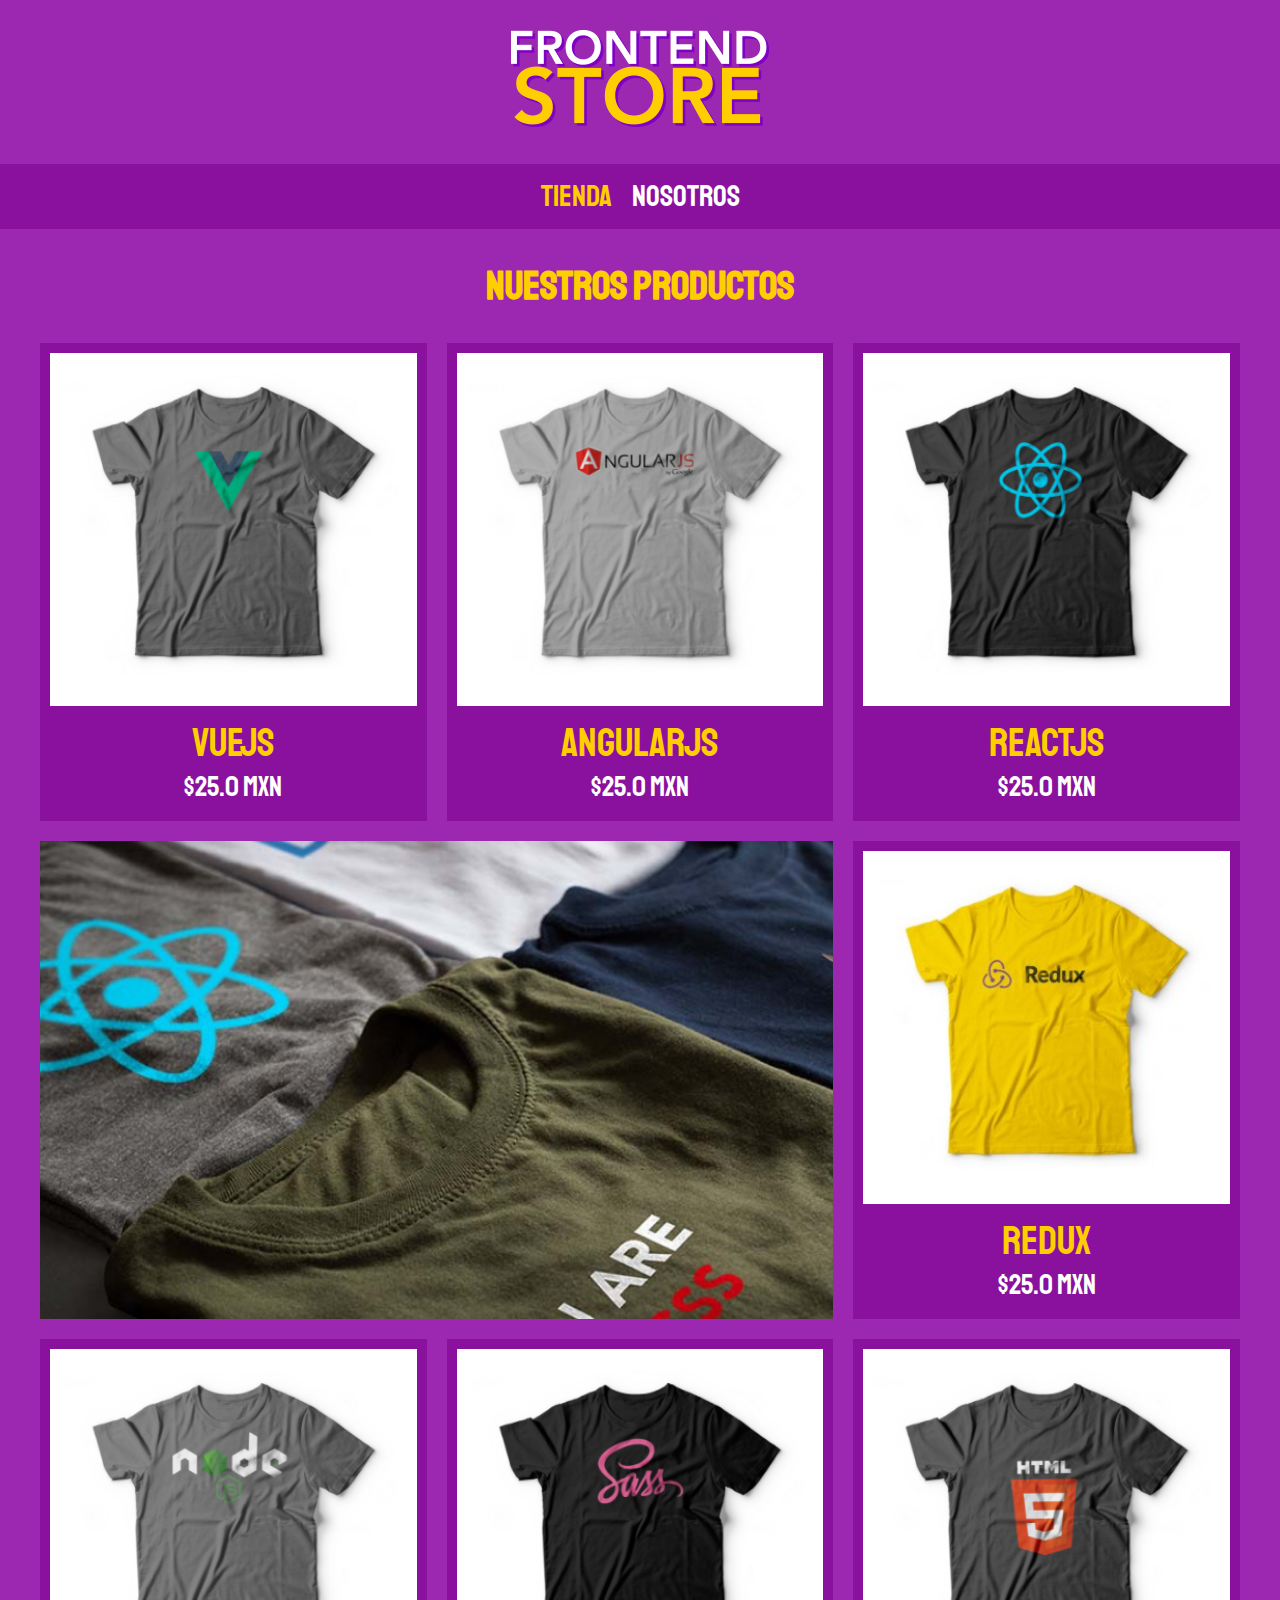
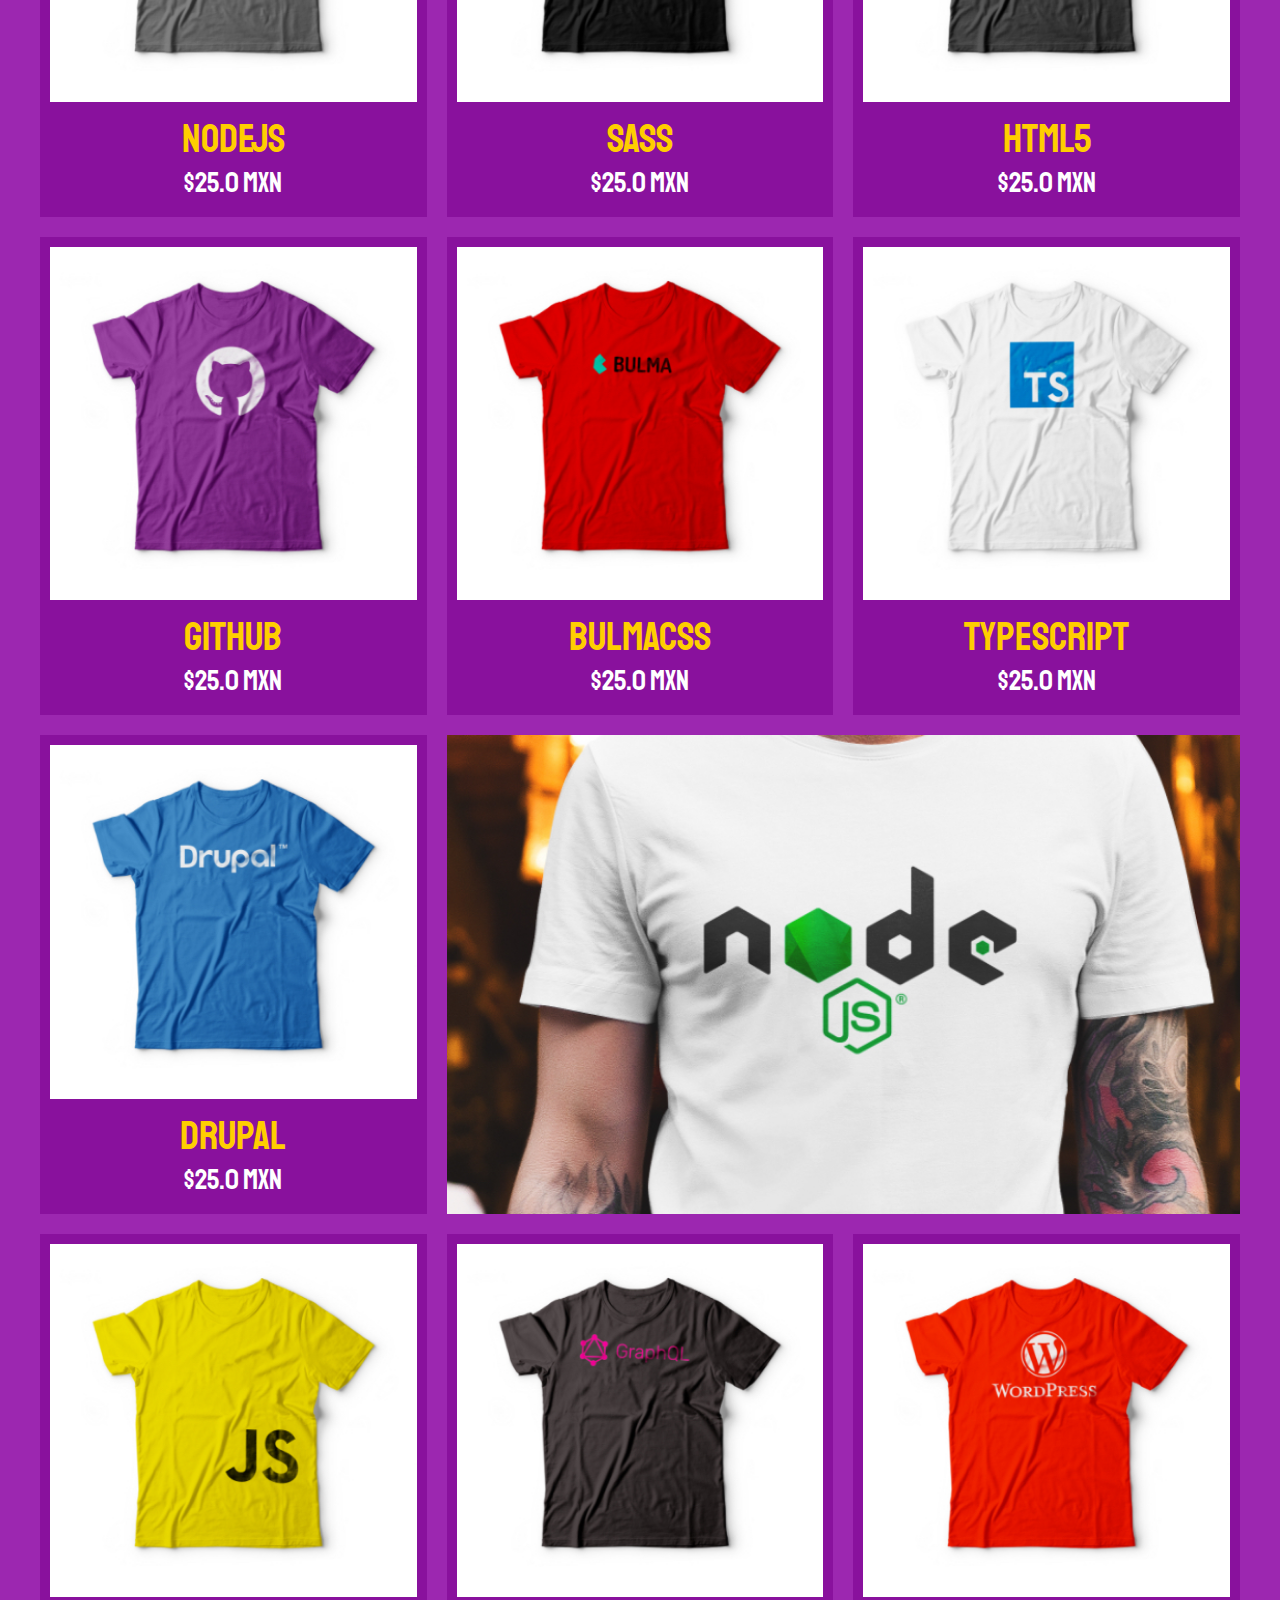
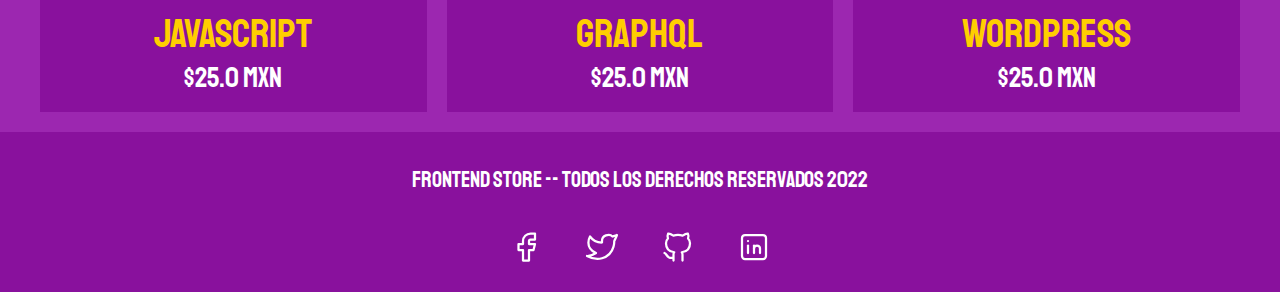
<file: index.html>
<!DOCTYPE html>
<html lang="en">
<head>
    <meta charset="UTF-8">
    <meta name="viewport" content="width=device-width, initial-scale=1.0">
    <title>FrontEnd Store</title>
    <link rel="stylesheet" href="css/normalize.css">
    <link rel="stylesheet" href="css/styles.css">
    <link rel="preconnect" href="https://fonts.gstatic.com">
    <link href="https://fonts.googleapis.com/css2?family=Staatliches&display=swap" rel="stylesheet">
    <link rel="shortcut icon" href="favicon.png" />

</head>
<body>
    <header class="header">
        <a href="index.html">
            <img class="header__logo" src="img/logo.png" alt="Home">
        </a>
    </header>

    <nav class="navegacion">
        <a class="navegacion__enlace navegacion__enlace--activo" href="index.html">Tienda</a>
        <a class="navegacion__enlace" href="nosotros.html">Nosotros</a>
    </nav>

    <main class="contenedor">
        <h1>nuestros productos</h1>

        <div class="grid">
            <div class="producto">
                <a href="producto.html">
                    <img class="producto__imagen" src="img/1.jpg" alt="camisa">
                    <div class="producto__informacion">
                        <p class="producto__nombre">VueJS</p>
                        <p class="producto__precio">$25.0 MXN</p>
                    </div>
                </a>
            </div><!--producto-->
            <div class="producto">
                <a href="producto.html">
                    <img class="producto__imagen" src="img/2.jpg" alt="camisa">
                    <div class="producto__informacion">
                        <p class="producto__nombre">AngularJS</p>
                        <p class="producto__precio">$25.0 MXN</p>
                    </div>
                </a>
            </div><!--producto-->
            <div class="producto">
                <a href="producto.html">
                    <img class="producto__imagen" src="img/3.jpg" alt="camisa">
                    <div class="producto__informacion">
                        <p class="producto__nombre">ReactJS</p>
                        <p class="producto__precio">$25.0 MXN</p>
                    </div>
                </a>
            </div><!--producto-->
            <div class="producto">
                <a href="producto.html">
                    <img class="producto__imagen" src="img/4.jpg" alt="camisa">
                    <div class="producto__informacion">
                        <p class="producto__nombre">Redux</p>
                        <p class="producto__precio">$25.0 MXN</p>
                    </div>
                </a>
            </div><!--producto-->
            <div class="producto">
                <a href="producto.html">
                    <img class="producto__imagen" src="img/5.jpg" alt="camisa">
                    <div class="producto__informacion">
                        <p class="producto__nombre">NodeJS</p>
                        <p class="producto__precio">$25.0 MXN</p>
                    </div>
                </a>
            </div><!--producto-->
            <div class="producto">
                <a href="producto.html">
                    <img class="producto__imagen" src="img/6.jpg" alt="camisa">
                    <div class="producto__informacion">
                        <p class="producto__nombre">SASS</p>
                        <p class="producto__precio">$25.0 MXN</p>
                    </div>
                </a>
            </div><!--producto-->
            <div class="producto">
                <a href="producto.html">
                    <img class="producto__imagen" src="img/7.jpg" alt="camisa">
                    <div class="producto__informacion">
                        <p class="producto__nombre">HTML5</p>
                        <p class="producto__precio">$25.0 MXN</p>
                    </div>
                </a>
            </div><!--producto-->
            <div class="producto">
                <a href="producto.html">
                    <img class="producto__imagen" src="img/8.jpg" alt="camisa">
                    <div class="producto__informacion">
                        <p class="producto__nombre">GITHUB</p>
                        <p class="producto__precio">$25.0 MXN</p>
                    </div>
                </a>
            </div><!--producto-->
            <div class="producto">
                <a href="producto.html">
                    <img class="producto__imagen" src="img/9.jpg" alt="camisa">
                    <div class="producto__informacion">
                        <p class="producto__nombre">BulmaCSS</p>
                        <p class="producto__precio">$25.0 MXN</p>
                    </div>
                </a>
            </div><!--producto-->
            <div class="producto">
                <a href="producto.html">
                    <img class="producto__imagen" src="img/10.jpg" alt="camisa">
                    <div class="producto__informacion">
                        <p class="producto__nombre">TypeScript</p>
                        <p class="producto__precio">$25.0 MXN</p>
                    </div>
                </a>
            </div><!--producto-->
            <div class="producto">
                <a href="producto.html">
                    <img class="producto__imagen" src="img/11.jpg" alt="camisa">
                    <div class="producto__informacion">
                        <p class="producto__nombre">Drupal</p>
                        <p class="producto__precio">$25.0 MXN</p>
                    </div>
                </a>
            </div><!--producto-->
            <div class="producto">
                <a href="producto.html">
                    <img class="producto__imagen" src="img/12.jpg" alt="camisa">
                    <div class="producto__informacion">
                        <p class="producto__nombre">JavaScript</p>
                        <p class="producto__precio">$25.0 MXN</p>
                    </div>
                </a>
            </div><!--producto-->
            <div class="producto">
                <a href="producto.html">
                    <img class="producto__imagen" src="img/13.jpg" alt="camisa">
                    <div class="producto__informacion">
                        <p class="producto__nombre">GraphQL</p>
                        <p class="producto__precio">$25.0 MXN</p>
                    </div>
                </a>
            </div><!--producto-->
            <div class="producto">
                <a href="producto.html">
                    <img class="producto__imagen" src="img/14.jpg" alt="camisa">
                    <div class="producto__informacion">
                        <p class="producto__nombre">Wordpress</p>
                        <p class="producto__precio">$25.0 MXN</p>
                    </div>
                </a>
            </div><!--producto-->

            <div class="grafico grafico--camisas"></div>
            <div class="grafico grafico--node"></div>
        </div>
    </main>

    <footer class="footer">
        <p class="footer__texto">FrontEnd Store -- Todos los derechos reservados 2022</p>
        <div class="contenedor-footer">
            <div class="icons-foo">
              <a href="https://www.facebook.com/BarackObamaQCI" target="_blank">
                <svg xmlns="http://www.w3.org/2000/svg" class="icon icon-tabler icon-tabler-brand-facebook" width="36" height="36" viewBox="0 0 24 24" stroke-width="1.5" stroke="#ffffff" fill="none" stroke-linecap="round" stroke-linejoin="round">
                  <path stroke="none" d="M0 0h24v24H0z" fill="none"/>
                  <path d="M7 10v4h3v7h4v-7h3l1 -4h-4v-2a1 1 0 0 1 1 -1h3v-4h-3a5 5 0 0 0 -5 5v2h-3" />
                </svg>
              </a>
            </div>
            <div class="icons-foo">
              <a href="https://twitter.com/ArgilFT" target="_blank">
                <svg xmlns="http://www.w3.org/2000/svg" class="icon icon-tabler icon-tabler-brand-twitter" width="36" height="36" viewBox="0 0 24 24" stroke-width="1.5" stroke="#ffffff" fill="none" stroke-linecap="round" stroke-linejoin="round">
                  <path stroke="none" d="M0 0h24v24H0z" fill="none"/>
                  <path d="M22 4.01c-1 .49 -1.98 .689 -3 .99c-1.121 -1.265 -2.783 -1.335 -4.38 -.737s-2.643 2.06 -2.62 3.737v1c-3.245 .083 -6.135 -1.395 -8 -4c0 0 -4.182 7.433 4 11c-1.872 1.247 -3.739 2.088 -6 2c3.308 1.803 6.913 2.423 10.034 1.517c3.58 -1.04 6.522 -3.723 7.651 -7.742a13.84 13.84 0 0 0 .497 -3.753c-.002 -.249 1.51 -2.772 1.818 -4.013z" />
                </svg>
              </a>
            </div>
            <div class="icons-foo">
              <a href="https://github.com/AlfredoRodriguezGil" target="_blank">
                <svg xmlns="http://www.w3.org/2000/svg" class="icon icon-tabler icon-tabler-brand-github" width="36" height="36" viewBox="0 0 24 24" stroke-width="1.5" stroke="#ffffff" fill="none" stroke-linecap="round" stroke-linejoin="round">
                  <path stroke="none" d="M0 0h24v24H0z" fill="none"/>
                  <path d="M9 19c-4.3 1.4 -4.3 -2.5 -6 -3m12 5v-3.5c0 -1 .1 -1.4 -.5 -2c2.8 -.3 5.5 -1.4 5.5 -6a4.6 4.6 0 0 0 -1.3 -3.2a4.2 4.2 0 0 0 -.1 -3.2s-1.1 -.3 -3.5 1.3a12.3 12.3 0 0 0 -6.2 0c-2.4 -1.6 -3.5 -1.3 -3.5 -1.3a4.2 4.2 0 0 0 -.1 3.2a4.6 4.6 0 0 0 -1.3 3.2c0 4.6 2.7 5.7 5.5 6c-.6 .6 -.6 1.2 -.5 2v3.5" />
                </svg>
              </a>
            </div>
            <div class="icons-foo">
              <a href="https://www.linkedin.com/in/alfredo-rodriguez-gil/" target="_blank">
                <svg xmlns="http://www.w3.org/2000/svg" class="icon icon-tabler icon-tabler-brand-linkedin" width="36" height="36" viewBox="0 0 24 24" stroke-width="1.5" stroke="#ffffff" fill="none" stroke-linecap="round" stroke-linejoin="round">
                  <path stroke="none" d="M0 0h24v24H0z" fill="none"/>
                  <rect x="4" y="4" width="16" height="16" rx="2" />
                  <line x1="8" y1="11" x2="8" y2="16" />
                  <line x1="8" y1="8" x2="8" y2="8.01" />
                  <line x1="12" y1="16" x2="12" y2="11" />
                  <path d="M16 16v-3a2 2 0 0 0 -4 0" />
                </svg>
              </a>
            </div>
          </div>
    </footer>
</body>
</html>
</file>
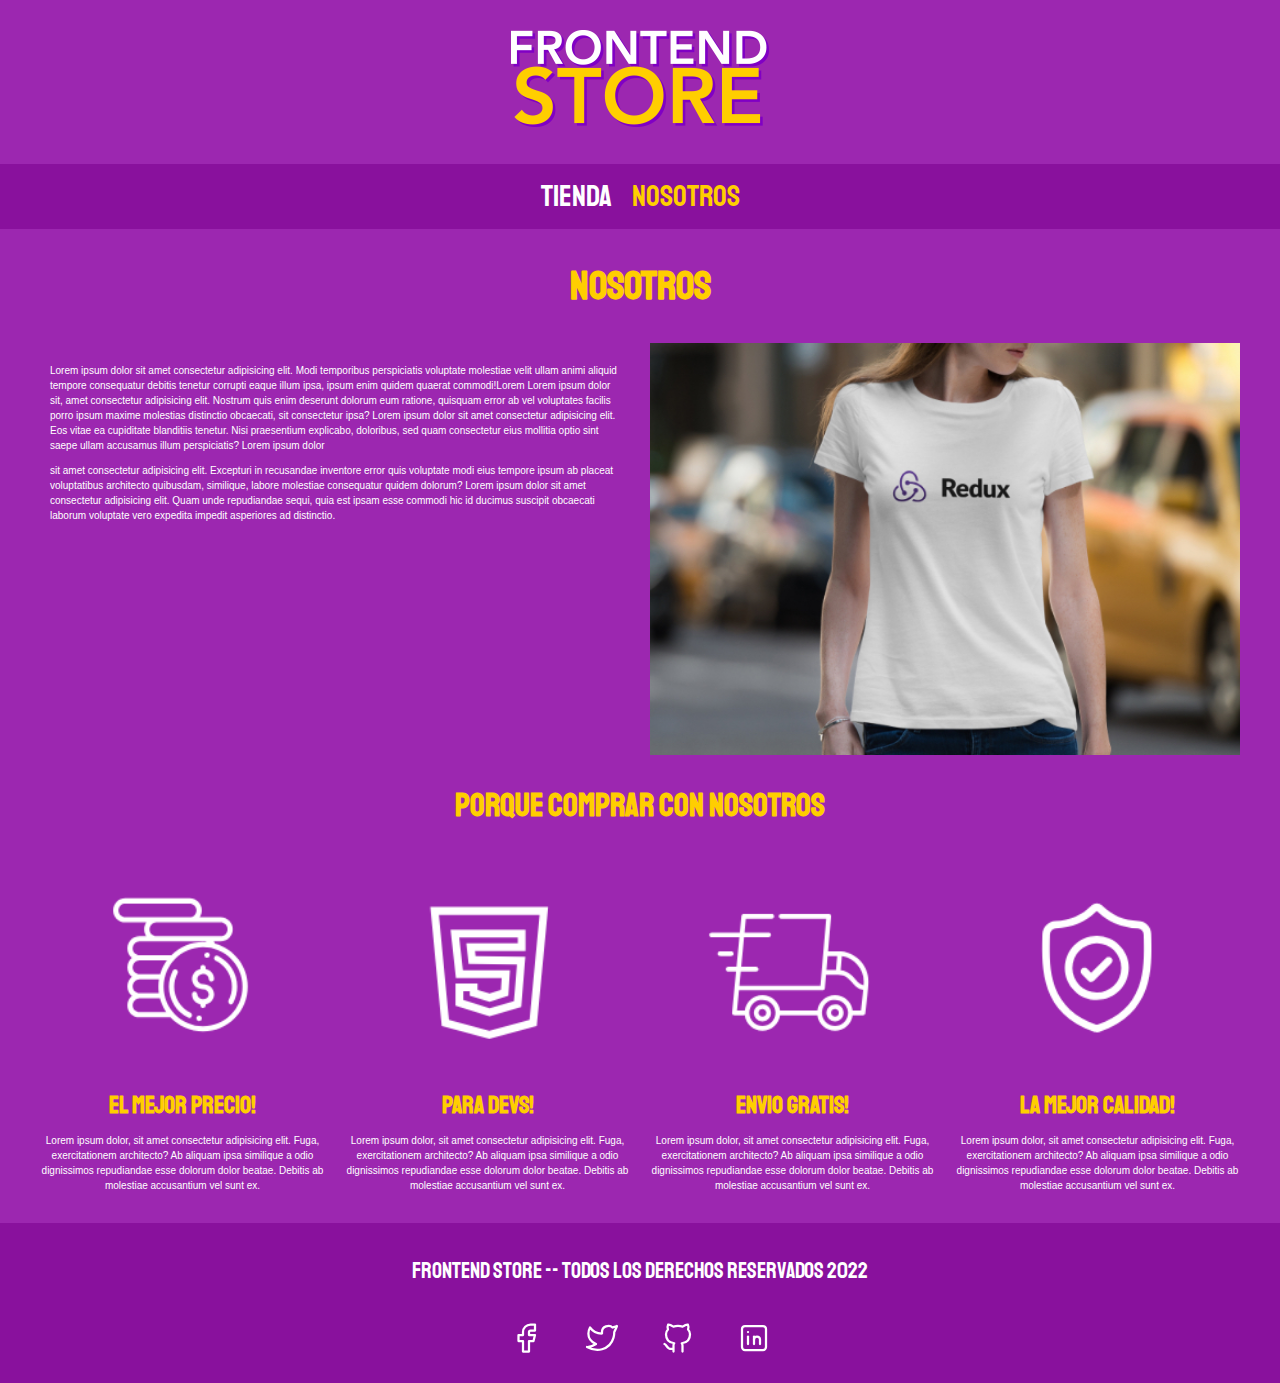
<file: nosotros.html>
<!DOCTYPE html>
<html lang="en">
<head>
    <meta charset="UTF-8">
    <meta name="viewport" content="width=device-width, initial-scale=1.0">
    <title>Document</title>
    <link rel="stylesheet" href="css/normalize.css">
    <link rel="stylesheet" href="css/styles.css">
    <link rel="preconnect" href="https://fonts.gstatic.com">
    <link href="https://fonts.googleapis.com/css2?family=Staatliches&display=swap" rel="stylesheet">

</head>
<body>
    <header class="header">
        <a href="index.html">
            <img class="header__logo" src="img/logo.png" alt="Home">
        </a>
    </header>

    <nav class="navegacion">
        <a class="navegacion__enlace" href="index.html">Tienda</a>
        <a class="navegacion__enlace navegacion__enlace--activo" href="nosotros.html">Nosotros</a>
    </nav>

    <main class="contenedor">
        <h1>nosotros</h1>
        <div class="nosotros">
            <div class="nosotros__contenido">
                <p>Lorem ipsum dolor sit amet consectetur adipisicing elit. Modi temporibus perspiciatis voluptate molestiae velit ullam animi aliquid tempore consequatur debitis tenetur corrupti eaque illum ipsa, ipsum enim quidem quaerat commodi!Lorem Lorem ipsum dolor sit, amet consectetur adipisicing elit. Nostrum quis enim deserunt dolorum eum ratione, quisquam error ab vel voluptates facilis porro ipsum maxime molestias distinctio obcaecati, sit consectetur ipsa? Lorem ipsum dolor sit amet consectetur adipisicing elit. Eos vitae ea cupiditate blanditiis tenetur. Nisi praesentium explicabo, doloribus, sed quam consectetur eius mollitia optio sint saepe ullam accusamus illum perspiciatis? Lorem ipsum dolor</p>
                <p>sit amet consectetur adipisicing elit. Excepturi in recusandae inventore error quis voluptate modi eius tempore ipsum ab placeat voluptatibus architecto quibusdam, similique, labore molestiae consequatur quidem dolorum? Lorem ipsum dolor sit amet consectetur adipisicing elit. Quam unde repudiandae sequi, quia est ipsam esse commodi hic id ducimus suscipit obcaecati laborum voluptate vero expedita impedit asperiores ad distinctio.</p>
            </div>
            <img class="nosotros__imagen" src="img/nosotros.jpg" alt="nosotros">
        </div>
    </main>

    <section class="contenedor comprar">
        <h2>porque comprar con nosotros</h2>

        <div class="bloques">
            <div class="bloque">
                <img class="bloque__imagen" src="img/icono_1.png" alt="porque comprar">
                <h3 class="bloque__titulo">El mejor precio!</h3>
                <p>Lorem ipsum dolor, sit amet consectetur adipisicing elit. Fuga, exercitationem architecto? Ab aliquam ipsa similique a odio dignissimos repudiandae esse dolorum dolor beatae. Debitis ab molestiae accusantium vel sunt ex.</p>

            </div><!--este es un blque-->
            <div class="bloque">
                <img class="bloque__imagen" src="img/icono_2.png" alt="porque comprar">
                <h3 class="bloque__titulo">Para Devs!</h3>
                <p>Lorem ipsum dolor, sit amet consectetur adipisicing elit. Fuga, exercitationem architecto? Ab aliquam ipsa similique a odio dignissimos repudiandae esse dolorum dolor beatae. Debitis ab molestiae accusantium vel sunt ex.</p>

            </div><!--este es un blque-->
            <div class="bloque">
                <img class="bloque__imagen" src="img/icono_3.png" alt="porque comprar">
                <h3 class="bloque__titulo">Envio gratis!</h3>
                <p>Lorem ipsum dolor, sit amet consectetur adipisicing elit. Fuga, exercitationem architecto? Ab aliquam ipsa similique a odio dignissimos repudiandae esse dolorum dolor beatae. Debitis ab molestiae accusantium vel sunt ex.</p>

            </div><!--este es un blque-->
            <div class="bloque">
                <img class="bloque__imagen" src="img/icono_4.png" alt="porque comprar">
                <h3 class="bloque__titulo">la mejor calidad!</h3>
                <p>Lorem ipsum dolor, sit amet consectetur adipisicing elit. Fuga, exercitationem architecto? Ab aliquam ipsa similique a odio dignissimos repudiandae esse dolorum dolor beatae. Debitis ab molestiae accusantium vel sunt ex.</p>

            </div><!--este es un blque-->
        </div>
    </section>

    <footer class="footer">
        <p class="footer__texto">FrontEnd Store -- Todos los derechos reservados 2022</p>
        <div class="contenedor-footer">
            <div class="icons-foo">
              <a href="https://www.facebook.com/BarackObamaQCI" target="_blank">
                <svg xmlns="http://www.w3.org/2000/svg" class="icon icon-tabler icon-tabler-brand-facebook" width="36" height="36" viewBox="0 0 24 24" stroke-width="1.5" stroke="#ffffff" fill="none" stroke-linecap="round" stroke-linejoin="round">
                  <path stroke="none" d="M0 0h24v24H0z" fill="none"/>
                  <path d="M7 10v4h3v7h4v-7h3l1 -4h-4v-2a1 1 0 0 1 1 -1h3v-4h-3a5 5 0 0 0 -5 5v2h-3" />
                </svg>
              </a>
            </div>
            <div class="icons-foo">
              <a href="https://twitter.com/ArgilFT" target="_blank">
                <svg xmlns="http://www.w3.org/2000/svg" class="icon icon-tabler icon-tabler-brand-twitter" width="36" height="36" viewBox="0 0 24 24" stroke-width="1.5" stroke="#ffffff" fill="none" stroke-linecap="round" stroke-linejoin="round">
                  <path stroke="none" d="M0 0h24v24H0z" fill="none"/>
                  <path d="M22 4.01c-1 .49 -1.98 .689 -3 .99c-1.121 -1.265 -2.783 -1.335 -4.38 -.737s-2.643 2.06 -2.62 3.737v1c-3.245 .083 -6.135 -1.395 -8 -4c0 0 -4.182 7.433 4 11c-1.872 1.247 -3.739 2.088 -6 2c3.308 1.803 6.913 2.423 10.034 1.517c3.58 -1.04 6.522 -3.723 7.651 -7.742a13.84 13.84 0 0 0 .497 -3.753c-.002 -.249 1.51 -2.772 1.818 -4.013z" />
                </svg>
              </a>
            </div>
            <div class="icons-foo">
              <a href="https://github.com/AlfredoRodriguezGil" target="_blank">
                <svg xmlns="http://www.w3.org/2000/svg" class="icon icon-tabler icon-tabler-brand-github" width="36" height="36" viewBox="0 0 24 24" stroke-width="1.5" stroke="#ffffff" fill="none" stroke-linecap="round" stroke-linejoin="round">
                  <path stroke="none" d="M0 0h24v24H0z" fill="none"/>
                  <path d="M9 19c-4.3 1.4 -4.3 -2.5 -6 -3m12 5v-3.5c0 -1 .1 -1.4 -.5 -2c2.8 -.3 5.5 -1.4 5.5 -6a4.6 4.6 0 0 0 -1.3 -3.2a4.2 4.2 0 0 0 -.1 -3.2s-1.1 -.3 -3.5 1.3a12.3 12.3 0 0 0 -6.2 0c-2.4 -1.6 -3.5 -1.3 -3.5 -1.3a4.2 4.2 0 0 0 -.1 3.2a4.6 4.6 0 0 0 -1.3 3.2c0 4.6 2.7 5.7 5.5 6c-.6 .6 -.6 1.2 -.5 2v3.5" />
                </svg>
              </a>
            </div>
            <div class="icons-foo">
              <a href="https://www.linkedin.com/in/alfredo-rodriguez-gil/" target="_blank">
                <svg xmlns="http://www.w3.org/2000/svg" class="icon icon-tabler icon-tabler-brand-linkedin" width="36" height="36" viewBox="0 0 24 24" stroke-width="1.5" stroke="#ffffff" fill="none" stroke-linecap="round" stroke-linejoin="round">
                  <path stroke="none" d="M0 0h24v24H0z" fill="none"/>
                  <rect x="4" y="4" width="16" height="16" rx="2" />
                  <line x1="8" y1="11" x2="8" y2="16" />
                  <line x1="8" y1="8" x2="8" y2="8.01" />
                  <line x1="12" y1="16" x2="12" y2="11" />
                  <path d="M16 16v-3a2 2 0 0 0 -4 0" />
                </svg>
              </a>
            </div>
          </div>
    </footer>
</body>
</html>
</file>
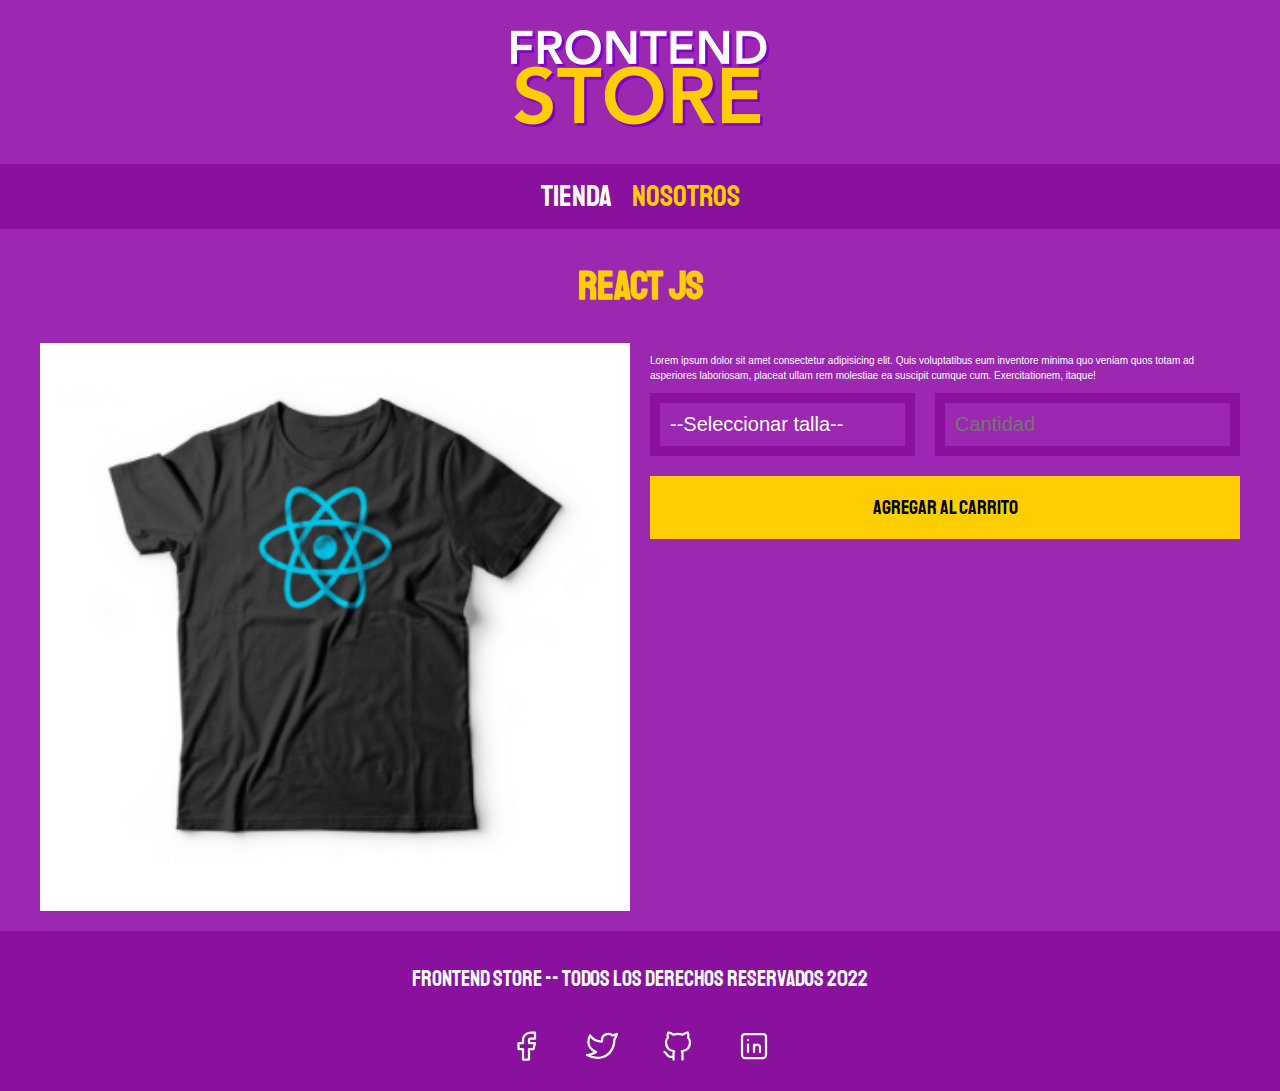
<file: producto.html>
<!DOCTYPE html>
<html lang="en">
<head>
    <meta charset="UTF-8">
    <meta name="viewport" content="width=device-width, initial-scale=1.0">
    <title>Document</title>
    <link rel="stylesheet" href="css/normalize.css">
    <link rel="stylesheet" href="css/styles.css">
    <link rel="preconnect" href="https://fonts.gstatic.com">
    <link href="https://fonts.googleapis.com/css2?family=Staatliches&display=swap" rel="stylesheet">

</head>
<body>
    <header class="header">
        <a href="index.html">
            <img class="header__logo" src="img/logo.png" alt="Home">
        </a>
    </header>

    <nav class="navegacion">
        <a class="navegacion__enlace" href="index.html">Tienda</a>
        <a class="navegacion__enlace navegacion__enlace--activo" href="nosotros.html">Nosotros</a>
    </nav>

    <main class="contenedor">
        <h1>React JS</h1>
        <div class="camisa">
            <img class="camisa__imagen" src="img/3.jpg" alt="">

            <div class="camisa__contenido">
                <p>Lorem ipsum dolor sit amet consectetur adipisicing elit. Quis voluptatibus eum inventore minima quo veniam quos totam ad asperiores laboriosam, placeat ullam rem molestiae ea suscipit cumque cum. Exercitationem, itaque!</p>
                <form class="formulario">
                    <select class="formulario__campo">
                        <option disabled selected>--Seleccionar talla--</option>
                        <option class="formulario__opcion" value="">Chica</option>
                        <option class="formulario__opcion" value="">Mediana</option>
                        <option class="formulario__opcion" value="">Grande</option>
                    </select>
                    <input class="formulario__campo" type="number" placeholder="Cantidad" min="1">
                    <input class="formulario__submit" type="submit" value="Agregar al carrito">
                </form>
            </div>
        </div>
    </main>

    <footer class="footer">
        <p class="footer__texto">FrontEnd Store -- Todos los derechos reservados 2022</p>
        <div class="contenedor-footer">
            <div class="icons-foo">
              <a href="https://www.facebook.com/BarackObamaQCI" target="_blank">
                <svg xmlns="http://www.w3.org/2000/svg" class="icon icon-tabler icon-tabler-brand-facebook" width="36" height="36" viewBox="0 0 24 24" stroke-width="1.5" stroke="#ffffff" fill="none" stroke-linecap="round" stroke-linejoin="round">
                  <path stroke="none" d="M0 0h24v24H0z" fill="none"/>
                  <path d="M7 10v4h3v7h4v-7h3l1 -4h-4v-2a1 1 0 0 1 1 -1h3v-4h-3a5 5 0 0 0 -5 5v2h-3" />
                </svg>
              </a>
            </div>
            <div class="icons-foo">
              <a href="https://twitter.com/ArgilFT" target="_blank">
                <svg xmlns="http://www.w3.org/2000/svg" class="icon icon-tabler icon-tabler-brand-twitter" width="36" height="36" viewBox="0 0 24 24" stroke-width="1.5" stroke="#ffffff" fill="none" stroke-linecap="round" stroke-linejoin="round">
                  <path stroke="none" d="M0 0h24v24H0z" fill="none"/>
                  <path d="M22 4.01c-1 .49 -1.98 .689 -3 .99c-1.121 -1.265 -2.783 -1.335 -4.38 -.737s-2.643 2.06 -2.62 3.737v1c-3.245 .083 -6.135 -1.395 -8 -4c0 0 -4.182 7.433 4 11c-1.872 1.247 -3.739 2.088 -6 2c3.308 1.803 6.913 2.423 10.034 1.517c3.58 -1.04 6.522 -3.723 7.651 -7.742a13.84 13.84 0 0 0 .497 -3.753c-.002 -.249 1.51 -2.772 1.818 -4.013z" />
                </svg>
              </a>
            </div>
            <div class="icons-foo">
              <a href="https://github.com/AlfredoRodriguezGil" target="_blank">
                <svg xmlns="http://www.w3.org/2000/svg" class="icon icon-tabler icon-tabler-brand-github" width="36" height="36" viewBox="0 0 24 24" stroke-width="1.5" stroke="#ffffff" fill="none" stroke-linecap="round" stroke-linejoin="round">
                  <path stroke="none" d="M0 0h24v24H0z" fill="none"/>
                  <path d="M9 19c-4.3 1.4 -4.3 -2.5 -6 -3m12 5v-3.5c0 -1 .1 -1.4 -.5 -2c2.8 -.3 5.5 -1.4 5.5 -6a4.6 4.6 0 0 0 -1.3 -3.2a4.2 4.2 0 0 0 -.1 -3.2s-1.1 -.3 -3.5 1.3a12.3 12.3 0 0 0 -6.2 0c-2.4 -1.6 -3.5 -1.3 -3.5 -1.3a4.2 4.2 0 0 0 -.1 3.2a4.6 4.6 0 0 0 -1.3 3.2c0 4.6 2.7 5.7 5.5 6c-.6 .6 -.6 1.2 -.5 2v3.5" />
                </svg>
              </a>
            </div>
            <div class="icons-foo">
              <a href="https://www.linkedin.com/in/alfredo-rodriguez-gil/" target="_blank">
                <svg xmlns="http://www.w3.org/2000/svg" class="icon icon-tabler icon-tabler-brand-linkedin" width="36" height="36" viewBox="0 0 24 24" stroke-width="1.5" stroke="#ffffff" fill="none" stroke-linecap="round" stroke-linejoin="round">
                  <path stroke="none" d="M0 0h24v24H0z" fill="none"/>
                  <rect x="4" y="4" width="16" height="16" rx="2" />
                  <line x1="8" y1="11" x2="8" y2="16" />
                  <line x1="8" y1="8" x2="8" y2="8.01" />
                  <line x1="12" y1="16" x2="12" y2="11" />
                  <path d="M16 16v-3a2 2 0 0 0 -4 0" />
                </svg>
              </a>
            </div>
          </div>
    </footer>
</body>
</html>
</file>
<file: css/styles.css>
:root {
    --primario: #9c27b0;
    --primario-oscuro: #89119d;
    --secundario: #ffce00;
    --secundario-oscuro: #rgb(233,287,2);
    --blanco: #fff;
    --negro: #000;

    --fuenteprincipal: font-family: 'Staatliches', cursive;
}

/* apply a natural box layout model to all elements, but allowing components to change */
html {
    box-sizing: border-box;
    font-size: 62.5%;/*permite renderizar a 10px 1 rem*/
  }
  *, *:before, *:after {
    box-sizing: inherit;
  }

  /*globales*/
  body{
      background-color: var(--primario);
      font-size: 1.6rem;
      line-height: 1.5;
  }
  p{
      font-size: 1.0rem;
      font-family: Arial, Helvetica, sans-serif;
      color: var(--blanco);
  }
  a{
      text-decoration: none;
  }
  img{
      width: 100%;
  }
  .contenedor {
      max-width: 120rem;
      margin: 0 auto;
  }
  h1, h2, h3{
      text-align: center;
      color: var(--secundario);
      font-family: 'Staatliches', cursive;
  }
  h1{
      font-size: 4rem;
  }
  h2{
      font-size: 3.2rem;
  }
  h3{
      font-size: 2.4rem;
  }

/*header*/
.header{
    display: flex;
    justify-content: center;
}
.header__logo{
    margin: 3rem 0;
}

/*navegacion*/
.navegacion{
    background-color: var(--primario-oscuro);
    padding: 1rem 0;
    display: flex;
    justify-content: center;
    gap: 2rem;/*separacion entre los elementos*/
}
.navegacion__enlace{
    font-family: 'Staatliches', cursive;
    color: var(--blanco);
    font-size: 3rem;
}
.navegacion__enlace--activo, .navegacion__enlace:hover{
    color: var(--secundario);
}

/*footer*/
.footer{
 background-color: var(--primario-oscuro);
 padding: 1rem 0;
 margin-top: 2rem;
}
.footer__texto{
    font-family: 'Staatliches', cursive;
    text-align: center;
    font-size: 2.2rem;
}
.contenedor-footer{
    background-color: var(--oscuro);
    margin: 0;
    display: flex;
    flex-direction: row;
    justify-content:center;
}
.icons-foo{
    margin: 1rem 2rem;
}
/*GRID*/
.grid{
    display: grid;
    grid-template-columns: repeat(2, 1fr);
    gap: 2rem;
}
@media (min-width: 768px){
    .grid{
        grid-template-columns: repeat(3, 1fr);
    }
}

/*productos*/
.producto{
    background-color: var(--primario-oscuro);
    padding: 1rem;
}
.producto__nombre{
    font-size: 4rem;
    font-family: 'Staatliches', cursive;
    margin: 1rem 0;
    text-align: center;
    color: var(--secundario);
    line-height: 1;
}
.producto__precio{
    font-size: 2.8rem;
    font-family: 'Staatliches', cursive;
    margin: 1rem 0;
    text-align: center;
    line-height: 1;
}

/*graficos*/
.grafico{
    min-height: 30rem;
    background-repeat: no-repeat;/*no repite imgen de fondo*/
    background-size: cover;/*abarca la imagen todo el espacio disponible*/
    grid-column: 1/3;
}
.grafico--camisas{
    grid-row: 2/3;
    background-image: url(../img/grafico1.jpg);
}
.grafico--node{
    background-image: url(../img/grafico2.jpg);
    grid-row: 8/9;
}
@media (min-width: 768px){
    .grafico--node{
        grid-row: 5/6;
        grid-column: 2/4;
    }
}

/*nosotros*/
.nosotros{
    display: grid;
    grid-template-rows: repeat(2, auto);
}
@media (min-width: 768px){
    .nosotros{
        grid-template-columns: repeat(2, 1fr);
        column-gap: 2rem;
    }
}
.nosotros__contenido{
    padding: 1rem;
}
.nosotros__imagen{
    grid-row: 1/2;
}
@media (min-width: 768px){
    .nosotros__imagen{
        grid-column: 2/3;
    }
}

/*bloques*/
.bloques{
    display: grid;
    grid-template-columns: repeat(2, 1fr);
    gap: 2rem;
}
@media (min-width: 768px){
    .bloques{
        grid-template-columns: repeat(4, 1fr);
    }
}
.bloque{
    text-align: center;
}
.bloque__titulo{
    margin: 0;
}

/*pagina del producto*/
@media (min-width: 768px){
    .camisa{
        display: grid;
        grid-template-columns: repeat(2, 1fr);
        column-gap: 2rem;
    }
}
.formulario{
    display: grid;
    grid-template-columns: repeat(2, 1fr);
    gap: 2rem;
}
.formulario__campo{
    border: 1rem solid var(--primario-oscuro);
    background-color: transparent;
    color: var(--blanco);
    font-size: 2rem;
    font-family: Arial, Helvetica, sans-serif;
    padding: 1rem;
    appearance: none;/*retira la flecha*/
}
.formulario__submit{
    background-color: var(--secundario);
    border: none;
    font-size: 2rem;
    font-family: 'Staatliches', cursive;
    padding: 2rem;
    transition: all .5s ease;
    grid-column: 1/3;
}
.formulario__submit:hover{
    font-size: 2.4rem;
    cursor: pointer;
    background-color: var(--secundario-oscuro);
}
.formulario__opcion{
    color: var(--negro);
}
</file>
